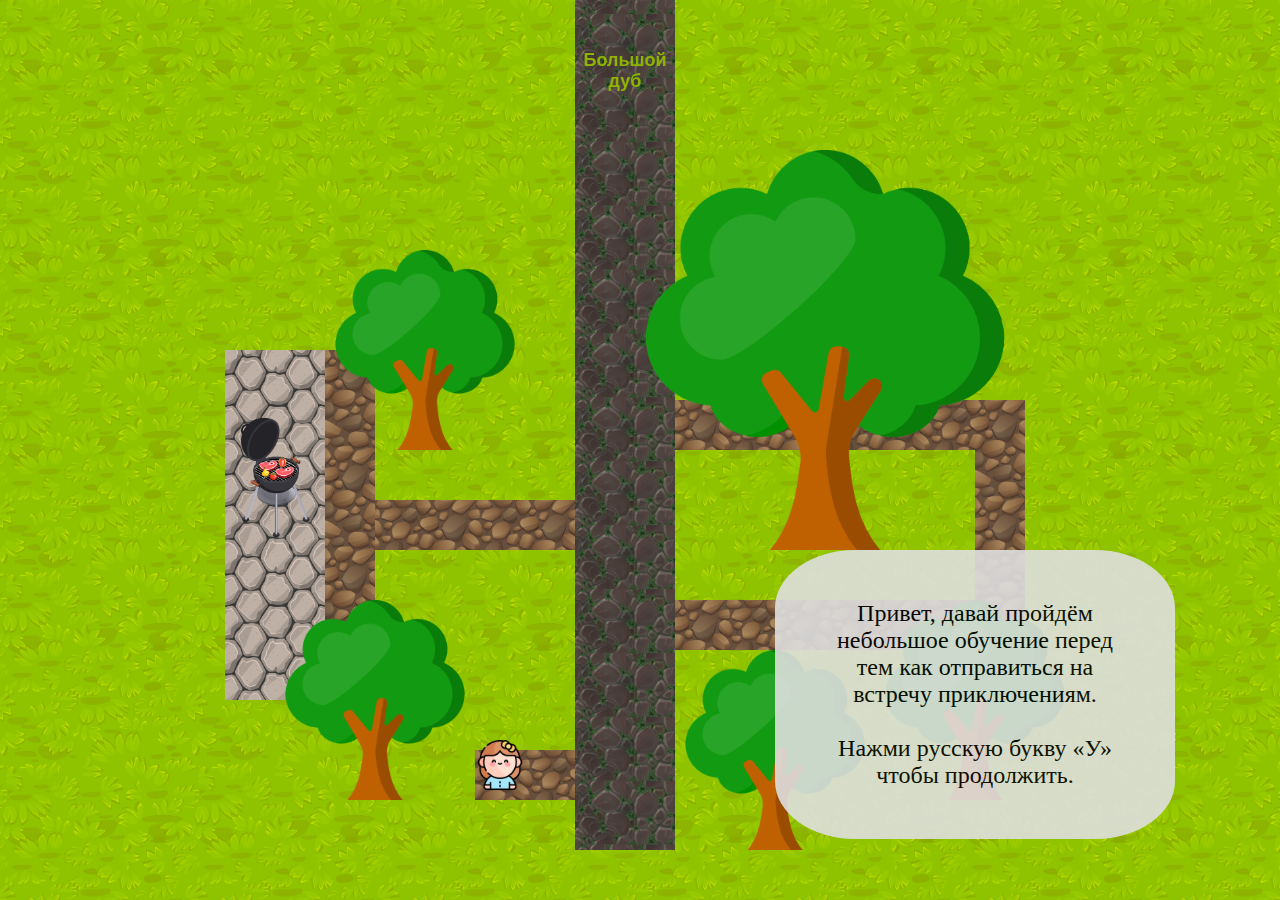
<file: index.html>
<!DOCTYPE html>
<html>
<head>
    <meta charset="UTF-8">
    <title>14 февраля</title>
    <link rel="stylesheet" href="Стили.css">
</head>
<body >
    <script src="Код.js"></script>
    <script src="function.js"></script>
    <script src="Level.js"></script>
    <script src="script.js"></script>
</body>
</html>
</file>
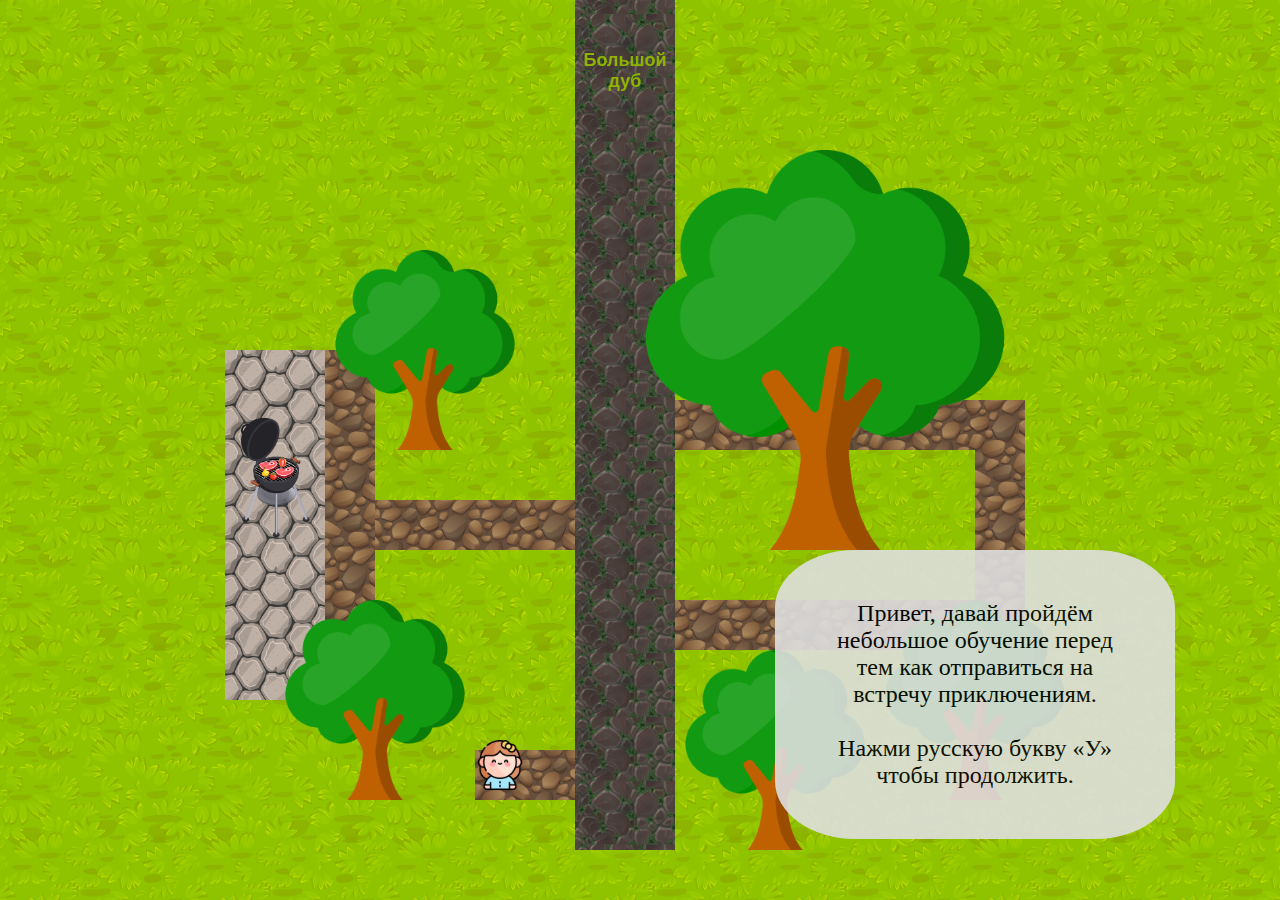
<file: 1.html>
<!DOCTYPE html>
<html>
<head>
    <meta charset="UTF-8">
    <title>14 февраля</title>
    <link rel="stylesheet" href="Стили.css">
</head>
<body >
    <script src="Код.js"></script>
    <script src="function.js"></script>
    <script src="Level.js"></script>
    <script src="script.js"></script>
</body>
</html>
</file>
<file: Стили.css>
body {
    /* background-color: green; */
    background-image: url(img/grass.jpg);
    background-size: 15%;
    
}
p{
    /* font-size: xx-large; */
    font-family: cursive;

}
h2{
    scroll-behavior: smooth;
    background: #def199;
    margin: 0px auto;
    text-align: center;
    padding: 3%;
    font-size: xx-large;
    font-family: cursive;
}
/* .imgFinal{
    background-image: url(img/final.jpg);
    background-size: 100%;
    width: 100%;
    height: 80%;
    position: fixed;
    z-index: 30;
} */
.tropa {
    background-image: url(img/тропа2.jpg);
    background-size: 100px;
    position: fixed;
    z-index: 3;
    /* background-color: rgb(38, 43, 38); */
    
}
.side {
    background-color: #607D8B;
    /* background-image: url(img/тропа.jpg); */
    background-size: 100px;
    position: fixed;
    z-index: 9;
    border-radius: 30%;
}
.water {
    background-color: rgb(12, 22, 170);
    /* background-image: url(img/тропа.jpg); */
    background-size: 100px;
    position: fixed;
    z-index: 12;
    border-radius: 30%;
}
.stonePlatform {
    /* background-color: rgb(38, 43, 38); */
    background-image: url(img/тропа.jpg);
    background-size: 100px;
    position: fixed;
    z-index: 2;
    border-radius: 30%;
}
.stonePlatform-2 {
    /* background-color: rgb(38, 43, 38); */
    background-image: url(img/тропа.jpg);
    background-size: 100px;
    position: fixed;
    z-index: 2;
    /* border-radius: 30%; */
}
.ground {
    /* background-color: rgb(38, 43, 38); */
    background-image: url(img/ground.jpg);
    background-size: 100px;
    position: fixed;
    z-index: 1;
}
.ground-2 {
    /* background-color: rgb(38, 43, 38); */
    background-image: url(img/ground.jpg);
    background-size: 50px;
    position: fixed;
    z-index: 1;
}
.bushes {
    /* background-color: rgb(47, 131, 47); */
    background-image: url(img/bushes-4.png);
    background-size: 100px;
    position: fixed;
    z-index: 12;
}
.bushes-2 {
    /* background-color: rgb(47, 131, 47); */
    background-image: url(img/bushes-4.png);
    background-size: 100px;
    position: fixed;
    z-index: 2;
}
.carpet {
    /* background-color: rgb(38, 43, 38); */
    background-image: url(img/carpet.png);
    background-size: 100px;
    position: fixed;
    z-index: 4;
    border-top-right-radius: 20% ;
    border-top-left-radius: 20% ;
}
.exit {
    position: fixed;
    text-align: center;
    top: 10%;
    left: 45%;
    width: 10%;
    font-family: Verdana, Geneva, Tahoma, sans-serif;
    font-weight: bold;
    font-size: large;
    text-align: center;
    color: #8fb300;
    background-color: #4f433f;
    display: flex;
    justify-content: center;
    align-items: center;
    z-index: 30;
}
.Arka {
    background-image: url(img/arka3.png);
    background-position: center;
    background-repeat: no-repeat;
    width: 300px;
    height: 300px;
    background-size: 100%;
    position: fixed;
    z-index: 15;
}
.Ring {
    background-image: url(img/ring.png);
    background-position: left bottom;
    background-repeat: no-repeat;
    width: 50px;
    height: 50px;
    background-size: 50%;
    position: fixed;
    z-index: 12;
    display: none;
}
.flashlight {
    background-image: url(img/flashlight.png);
    background-position: center;
    background-repeat: no-repeat;
    width: 50px;
    height: 100px;
    background-size: 150%;
    position: fixed;
    z-index: 15;
}
.flashlight-2 {
    background-image: url(img/flashlight.png);
    background-position: center;
    background-repeat: no-repeat;
    width: 50px;
    height: 100px;
    background-size: 150%;
    position: fixed;
    z-index: 15;
}
.Tree-0 {
    background-image: url(img/oak.png);
    background-position: center;
    background-repeat: no-repeat;
    width: 600px;
    height: 610px;
    background-size: 103%;
    position: fixed;
    z-index: 20;
}
.Tree-1 {
    background-image: url(img/tree.png);
    background-position: center;
    background-repeat: no-repeat;
    width: 400px;
    height: 500px;
    background-size: 100%;
    position: fixed;
    z-index: 15;
}
.Tree-2 {
    background-image: url(img/tree.png);
    background-position: center;
    background-repeat: no-repeat;
    width: 200px;
    height: 300px;
    background-size: 100%;
    position: fixed;
    z-index: 15;
}
.Tree-3 {
    background-image: url(img/tree-pot.png);
    background-position: center;
    background-repeat: no-repeat;
    width: 100px;
    height: 220px;
    background-size: 100%;
    position: fixed;
    z-index: 15;
}
.Tree-all {
    background-image: url(img/tree-all-2.png);
    /* background-color: #4fce3e; */
    background-position: center;
    background-repeat: no-repeat;
    width: 700px;
    height: 800px;
    background-size: 100%;
    position: fixed;
    z-index: 15;
    /* opacity: .5; */
}
.Tree-all-2 {
    background-image: url(img/tree-all-2.png);
    /* background-color: #4fce3e; */
    background-position: center;
    background-repeat: no-repeat;
    width: 700px;
    height: 800px;
    background-size: 50%;
    position: fixed;
    z-index: 15;
    /* opacity: .5; */
}
.Grill {
    background-image: url(img/Grill.png);
    /* background-color: #4f433f; */
    background-position: center;
    background-repeat: no-repeat;
    width: 100px;
    height: 150px;
    background-size: 100%;
    position: fixed;
    z-index: 15;
}
.bench {
    background-image: url(img/bench-3.png);
    /* background-color: #96e2de; */
    background-position: center;
    background-repeat: no-repeat;
    width: 150px;
    height: 50px;
    background-size: 100%;
    transform: rotate(-90deg);
    position: fixed;
    z-index: 14;
}
.bench-2 {
    background-image: url(img/bench-3.png);
    /* background-color: #96e2de; */
    background-position: center;
    background-repeat: no-repeat;
    width: 150px;
    height: 50px;
    background-size: 100%;
    transform: rotate(90deg);
    position: fixed;
    z-index: 14;
}
.bench-3 {
    background-image: url(img/bench-3.png);
    /* background-color: #96e2de; */
    background-position: center;
    background-repeat: no-repeat;
    width: 150px;
    height: 50px;
    background-size: 100%;
    transform: rotate(180deg);
    position: fixed;
    z-index: 14;
}
.bench-4 {
    background-image: url(img/bench-3.png);
    /* background-color: #96e2de; */
    background-position: center;
    background-repeat: no-repeat;
    width: 150px;
    height: 50px;
    background-size: 100%;
    /* transform: rotate(180deg); */
    position: fixed;
    z-index: 14;
}
.home {
    background-image: url(img/big-house.png);
    /* background-color: #921717; */
    background-position: center;
    background-repeat: no-repeat;
    width: 900px;
    height: 500px;
    background-size: 100%;
    position: fixed;
    z-index: 15;
}
.pavilion {
    background-image: url(img/gazebo.png);
    /* background-color: #888383; */
    background-position: center;
    background-repeat: no-repeat;
    width: 450px;
    height: 450px;
    background-size: 100%;
    /* border-radius: 50%; */
    position: fixed;
    z-index: 20;
}
.urn {
    background-image: url(img/urn.png);
    /* background-color: #161f1e; */
    background-position: center;
    background-repeat: no-repeat;
    width: 50px;
    height: 100px;
    background-size: 90%;
    position: fixed;
    z-index: 14;
}
.pot {
    background-image: url(img/pot-1.png);
    /* background-color: #7a5419; */
    background-position: center;
    background-repeat: no-repeat;
    width: 50px;
    height: 50px;
    background-size: 100%;
    position: fixed;
    z-index: 9;
}
.pot-2 {
    background-image: url(img/pot-2.png);
    /* background-color: #7a5419; */
    background-position: center;
    background-repeat: no-repeat;
    width: 50px;
    height: 50px;
    background-size: 100%;
    position: fixed;
    z-index: 9;
}
.pot-3 {
    background-image: url(img/pot-3.png);
    /* background-color: #7a5419; */
    background-position: center;
    background-repeat: no-repeat;
    width: 50px;
    height: 50px;
    background-size: 100%;
    position: fixed;
    z-index: 9;
}
.sculpure {
    background-image: url(img/sculpture-3.png);
    /* background-color: #9c9892; */
    background-position: center;
    background-repeat: no-repeat;
    width: 100px;
    height: 100px;
    background-size: 100%;
    position: fixed;
    z-index: 14;
}
.sculpure-2 {
    background-image: url(img/sculpture-1.png);
    /* background-color: #9c9892; */
    background-position: center;
    background-repeat: no-repeat;
    width: 100px;
    height: 100px;
    background-size: 100%;
    position: fixed;
    z-index: 14;
}
.sculpure-3 {
    background-image: url(img/sculpture-2.png);
    /* background-color: #9c9892; */
    background-position: center;
    background-repeat: no-repeat;
    width: 100px;
    height: 100px;
    background-size: 100%;
    position: fixed;
    z-index: 14;
}
.barn {
    background-image: url(img/barn.png);
    /* background-color: #ebbb3a; */
    background-position: center;
    background-repeat: no-repeat;
    width: 300px;
    height: 300px;
    background-size: 100%;
    position: fixed;
    z-index: 20;
}
.fantan {
    background-image: url(img/fountain-3.png);
    /* background-color: #3aaaeb; */
    background-position: center;
    background-repeat: no-repeat;
    width: 300px;
    height: 300px;
    background-size: 100%;
    position: fixed;
    z-index: 14;
}
.boy {
    background-image: url(img/boy.png);
    background-position: center;
    background-repeat: no-repeat;
    width: 50px;
    height: 50px;
    background-size: 110%;
    position: fixed;
    z-index: 10;
}
.look-1 {
    background-image: url(img/look-y.png);
    background-position: center;
    background-repeat: no-repeat;
    width: 50px;
    height: 50px;
    background-size: 110%;
    position: fixed;
    z-index: 10;
}
.look-2 {
    background-image: url(img/look-b.png);
    background-position: center;
    background-repeat: no-repeat;
    width: 50px;
    height: 50px;
    background-size: 110%;
    position: fixed;
    z-index: 10;
}
.look-3 {
    background-image: url(img/look-r.png);
    background-position: center;
    background-repeat: no-repeat;
    width: 50px;
    height: 50px;
    background-size: 110%;
    position: fixed;
    z-index: 10;
}
.Point {
    /* background-color: rgb(165, 184, 165); */
    background-position: center;
    /* background-image: url(img/im.ico); */
    background-repeat: no-repeat;
    width: 100px;
    height: 50px;
    background-size: 70%;
    left: 45%;
    top: 45%;
    position: fixed;
    z-index: 10;
    /* opacity: 0.1; */
}
.poleZ {
    /* background-color: rgb(165, 184, 165); */
    background-position: center;
    /* background-image: url(img/im.ico); */
    background-repeat: no-repeat;
    width: 50px;
    height: 50px;
    background-size: 100%;
    /* left: 45%;
    top: 45%; */
    position: fixed;
    z-index: 10;
    /* opacity: 0.1; */
}
.key-1 {
    /* background-color: rgb(177, 224, 8); */
    background-position: center;
    /* background-image: url(img/im.ico); */
    background-repeat: no-repeat;
    width: 100px;
    height: 50px;
    background-size: 50%;
    left: 45%;
    top: 45%;
    position: fixed;
    z-index: 10;
    /* opacity: 0.1; */
}
.key-2 {
    /* background-color: rgb(74, 17, 207); */
    background-position: center;
    /* background-image: url(img/im.ico); */
    background-repeat: no-repeat;
    width: 100px;
    height: 50px;
    background-size: 50%;
    left: 45%;
    top: 45%;
    position: fixed;
    z-index: 10;
    /* opacity: 0.1; */
}
.key-3 {
    /* background-color: rgb(223, 12, 12); */
    background-position: center;
    /* background-image: url(img/im.ico); */
    background-repeat: no-repeat;
    width: 100px;
    height: 50px;
    background-size: 50%;
    left: 45%;
    top: 45%;
    position: fixed;
    z-index: 10;
    /* opacity: 0.1; */
}
.letter {
    /* background-color: rgb(202, 230, 202); */
    background-position: top right;
    background-image: url(img/letter.png);
    background-repeat: no-repeat;
    width: 50px;
    height: 50px;
    background-size: 70%;
    left: 45%;
    top: 45%;
    position: fixed;
    z-index: 20;
    /* opacity: 0.1; */
}
.igrok {
    /* background-color: rgb(204, 206, 71); */
    background-image: url(img/girl.png);
    background-position: center;
    background-repeat: no-repeat;
    background-size: 100%;
    /* width: 50px; */
    /* height: 50px; */
    /* width: 50px; */
    /* height: 50px; */
    position: absolute;
    z-index: 10;
    /* top: 50%;
    left: 50%; */
}
.igrok.animation {
    transition: top 5s cubic-bezier(0, 0, 1, 1);;

}
.local {
    display: none;
}
.dialog {
    position: absolute;
    background-color: rgb(223, 223, 223);
    width: 300px;
    text-align: center;
    z-index: 20;
    /* height: 100px; */
    border-radius: 50%;
    font-size: x-large;
    opacity: 0.9;
    padding: 50px;
    
}
.Log {
    position: absolute;
    background-color: rgb(223, 223, 223);
    font-size: x-large;
    width: 300px;
    text-align: center;
    z-index: 20;
    /* top: -50px */
    padding: 50px;
    /* height: auto 100px; */
    border-radius: 20%;
    opacity: 0.9;

}
.LetterDialog p{
    font-size: medium;
    font-style: italic;
}
.LetterDialog {
    position: absolute;
    background-color: rgb(223, 223, 223);
    font-size: x-large;
    width: 300px;
    text-align: center;
    z-index: 30;
    /* top: -50px */
    padding: 50px;
    /* height: auto 100px; */
    border-radius: 20%;
    opacity: 0.9;

}
.hint {
    position: fixed;
    background-color: rgb(223, 223, 223);
    width: 200px;
    /* top: -50px; */
    text-align: center;
    z-index: 30;
    padding: 20px;
    /* height: auto 100px; */
    border-radius: 50%;
    opacity: 0.9;

}
.spaun {
    position: fixed;
}
.otvet {
    z-index: 1000;
    position: fixed;
    top: 0;
    right: 0;
    left: 0;
    bottom: 0;
    background: rgb(0 0 0 / 75%);
}
.pole {
    scroll-behavior: smooth;
    /* height: 200px; */
    width: 600px;
    border-radius: 50px;
    background: #def199;
    margin: 50px auto;
    text-align: center;
    padding: 50px;
    font-size: xx-large;
    font-family: cursive;
}
button {
    color: #4e80a6;
    position: relative;
    border-radius: 99px;
    border: 3px solid #4e80a6;
    text-decoration: none;
    text-transform: uppercase;
    padding: 1.5rem 3.5rem;
    font-weight: 900;
    background: #fff;
    transition: all 0.22s;
    cursor: pointer;
    margin-top: 2rem;
    margin-right: 4rem;
    margin-left: 4rem;
    font-style: italic;
}
.button:active {
    box-shadow: inset 5px 5px 5px rgba(0, 0, 0, .3);
}

.button:hover {
    cursor: pointer;
    opacity: 0.8;
}
/* .local-1 {
    display:contents;
} */
</file>
